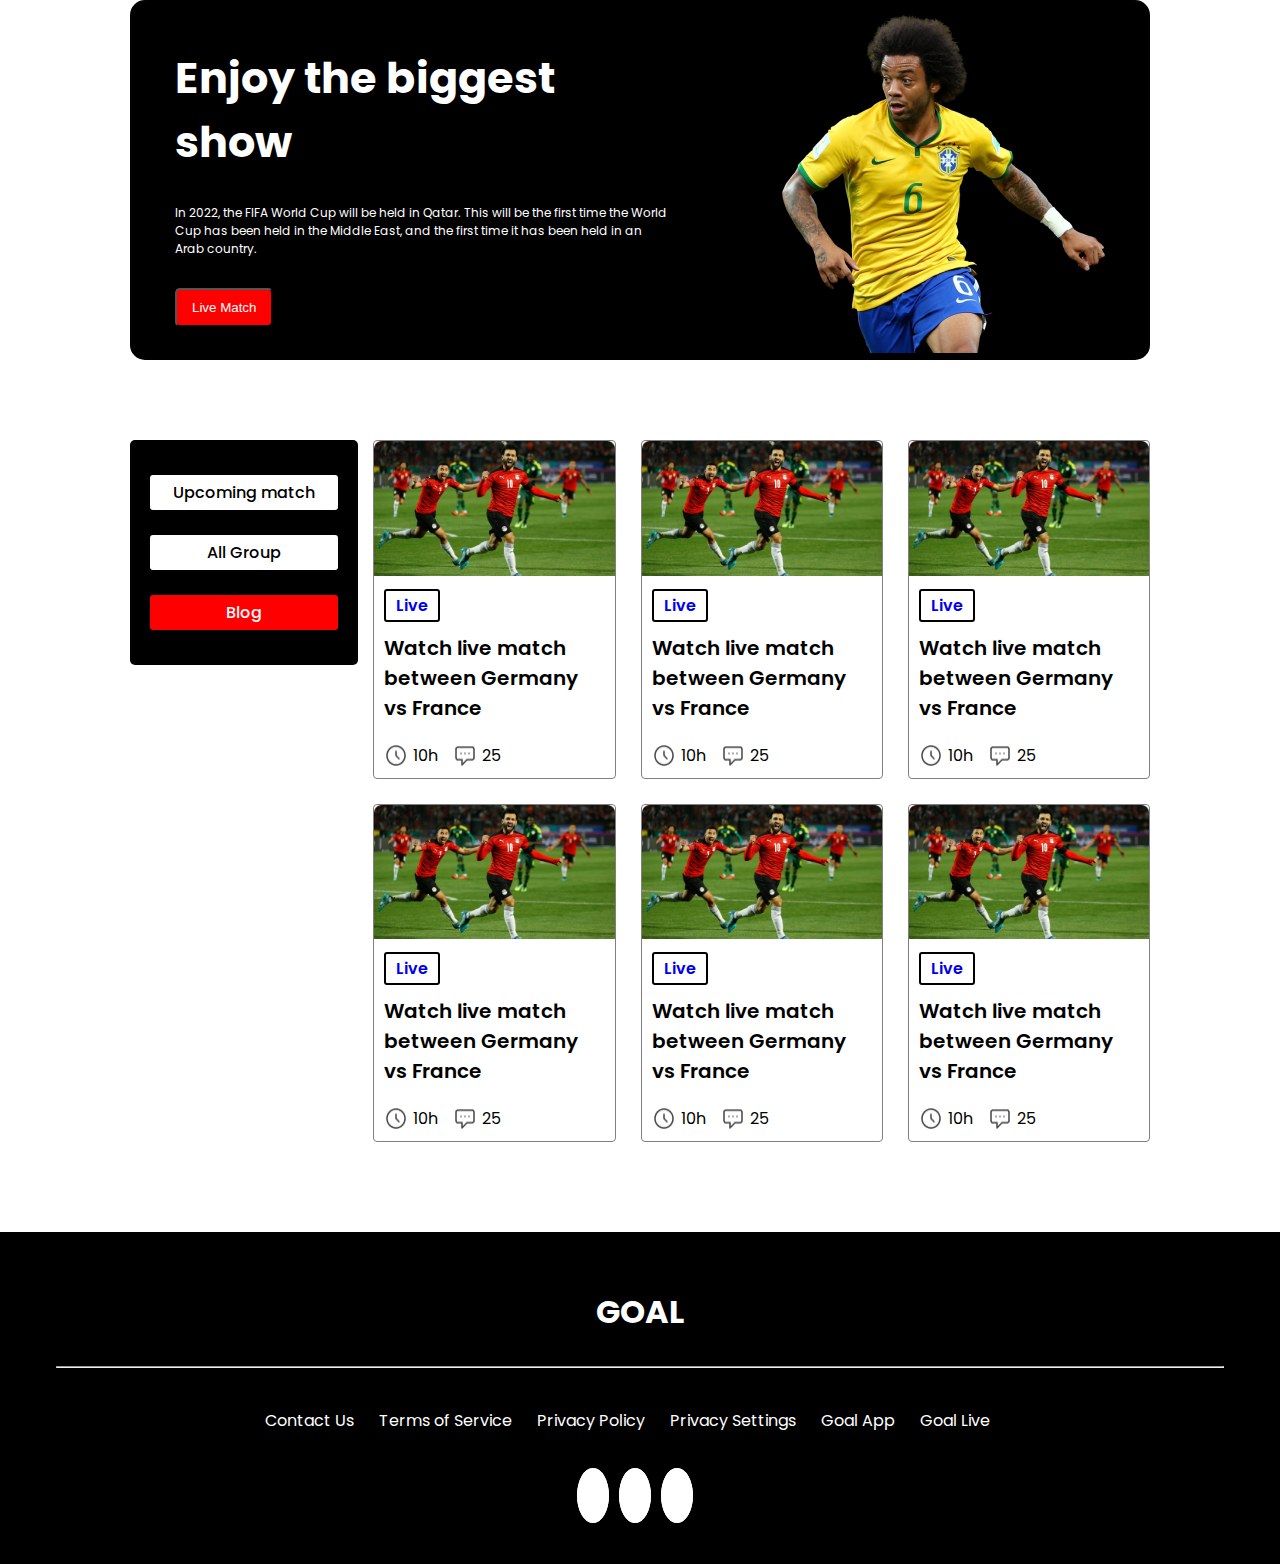
<file: index.html>
<!DOCTYPE html>
<html lang="en">

<head>
    <meta charset="UTF-8">
    <meta http-equiv="X-UA-Compatible" content="IE=edge">
    <meta name="viewport" content="width=device-width, initial-scale=1.0">
    <link rel="stylesheet" href="https://cdnjs.cloudflare.com/ajax/libs/font-awesome/6.1.1/css/all.min.css"
        integrity="sha512-KfkfwYDsLkIlwQp6LFnl8zNdLGxu9YAA1QvwINks4PhcElQSvqcyVLLD9aMhXd13uQjoXtEKNosOWaZqXgel0g=="
        crossorigin="anonymous" referrerpolicy="no-referrer" />
    <link rel="preconnect" href="https://fonts.googleapis.com">
    <link rel="preconnect" href="https://fonts.gstatic.com" crossorigin>
    <link
        href="https://fonts.googleapis.com/css2?family=Poppins:wght@400;600;700&family=Quicksand&family=Roboto+Condensed&family=Wendy+One&display=swap"
        rel="stylesheet">
    <link rel="stylesheet" href="style.css">
    <link rel="shortcut icon" href="icon/favicon.webp" type="image/x-icon">
    <title>FIFA Worldcup 2022 - The Biggest Show on the Earth </title>
</head>

<body>

    <!-- Header section start -->
    <header class="mx-130 flex-container">
        <div class="header__left">
            <h1 class="title">Enjoy the biggest show</h1>
            <p>In 2022, the FIFA World Cup will be held in Qatar. This will be the first time the World Cup has been
                held in the Middle East, and the first time it has been held in an Arab country. </p>
            <button>Live Match <i class="fa-solid fa-angle-right"></i></button>

        </div>
        <div class="header__right">
            <img src="images/Banner Image.png" alt="">
        </div>
    </header>

    <!-- Header section end -->

    <!-- Section start -->
    <section class="mx-130 ">
        <aside>
            <nav>
                <ul>
                    <li> <a href="upcoming.html">Upcoming match</a></li>
                    <li> <a href="#">All Group</a></li>
                    <li class="active"> <a href="index.html">Blog</a></li>

                </ul>
            </nav>
        </aside>
        <main>

            <div class="card">
                <img class="card-image" src="images/Blog Image.png" alt="">
                <div class="card-body">
                    <a href="#">Live</a>
                    <h2 class="card-title">Watch live match between Germany vs France</h2>
                </div>


                <div class="card-footer">
                    <div class="flex-container mr-15 m-flex">
                        <img src="icon/Time Icon.png" alt="">
                        <p>10h</p>
                    </div>
                    <div class="flex-container m-flex">
                        <img src="icon/Chat Icon.png" alt="">
                        <p>25</p>
                    </div>
                </div>



            </div>
            <div class="card">
                <img class="card-image" src="images/Blog Image.png" alt="">
                <div class="card-body">
                    <a href="#">Live</a>
                    <h2 class="card-title">Watch live match between Germany vs France</h2>
                </div>


                <div class="card-footer">
                    <div class="flex-container mr-15 m-flex">
                        <img src="icon/Time Icon.png" alt="">
                        <p>10h</p>
                    </div>
                    <div class="flex-container m-flex">
                        <img src="icon/Chat Icon.png" alt="">
                        <p>25</p>
                    </div>
                </div>



            </div>
            <div class="card">
                <img class="card-image" src="images/Blog Image.png" alt="">
                <div class="card-body">
                    <a href="#">Live</a>
                    <h2 class="card-title">Watch live match between Germany vs France</h2>
                </div>


                <div class="card-footer">
                    <div class="flex-container mr-15 m-flex">
                        <img src="icon/Time Icon.png" alt="">
                        <p>10h</p>
                    </div>
                    <div class="flex-container m-flex">
                        <img src="icon/Chat Icon.png" alt="">
                        <p>25</p>
                    </div>
                </div>



            </div>
            <div class="card">
                <img class="card-image" src="images/Blog Image.png" alt="">
                <div class="card-body">
                    <a href="#">Live</a>
                    <h2 class="card-title">Watch live match between Germany vs France</h2>
                </div>


                <div class="card-footer">
                    <div class="flex-container mr-15 m-flex">
                        <img src="icon/Time Icon.png" alt="">
                        <p>10h</p>
                    </div>
                    <div class="flex-container m-flex">
                        <img src="icon/Chat Icon.png" alt="">
                        <p>25</p>
                    </div>
                </div>



            </div>
            <div class="card">
                <img class="card-image" src="images/Blog Image.png" alt="">
                <div class="card-body">
                    <a href="#">Live</a>
                    <h2 class="card-title">Watch live match between Germany vs France</h2>
                </div>


                <div class="card-footer">
                    <div class="flex-container mr-15 m-flex">
                        <img src="icon/Time Icon.png" alt="">
                        <p>10h</p>
                    </div>
                    <div class="flex-container m-flex">
                        <img src="icon/Chat Icon.png" alt="">
                        <p>25</p>
                    </div>
                </div>



            </div>
            <div class="card">
                <img class="card-image" src="images/Blog Image.png" alt="">
                <div class="card-body">
                    <a href="#">Live</a>
                    <h2 class="card-title">Watch live match between Germany vs France</h2>
                </div>


                <div class="card-footer">
                    <div class="flex-container mr-15 m-flex">
                        <img src="icon/Time Icon.png" alt="">
                        <p>10h</p>
                    </div>
                    <div class="flex-container m-flex">
                        <img src="icon/Chat Icon.png" alt="">
                        <p>25</p>
                    </div>
                </div>



            </div>

        </main>

    </section>
    <div class="view">
        <a href="">View All</a>

    </div>
    <!-- Section End-->

    <footer>
        <div class="footer-title">
            <h1>GOAL</h1>
        </div>
        <hr>
        <nav class="footer-menu">
            <ul class="flex-container">
                <li><a href="">Contact Us</a></li>
                <li><a href="">Terms of Service</a></li>
                <li><a href="">Privacy Policy</a></li>
                <li><a href="">Privacy Settings</a></li>
                <li><a href="">Goal App</a></li>
                <li><a href="">Goal Live</a></li>
            </ul>
        </nav>
        <div class="social">
            <a href="https://www.facebook.com/"><i class="fa-brands fa-facebook"></i></a>
            <a href="https://twitter.com/"><i class="fa-brands fa-twitter"></i></a>
            <a href="https://instagram.com/"><i class="fa-brands fa-instagram"></i></a>



        </div>
    </footer>
</body>

</html>
</file>
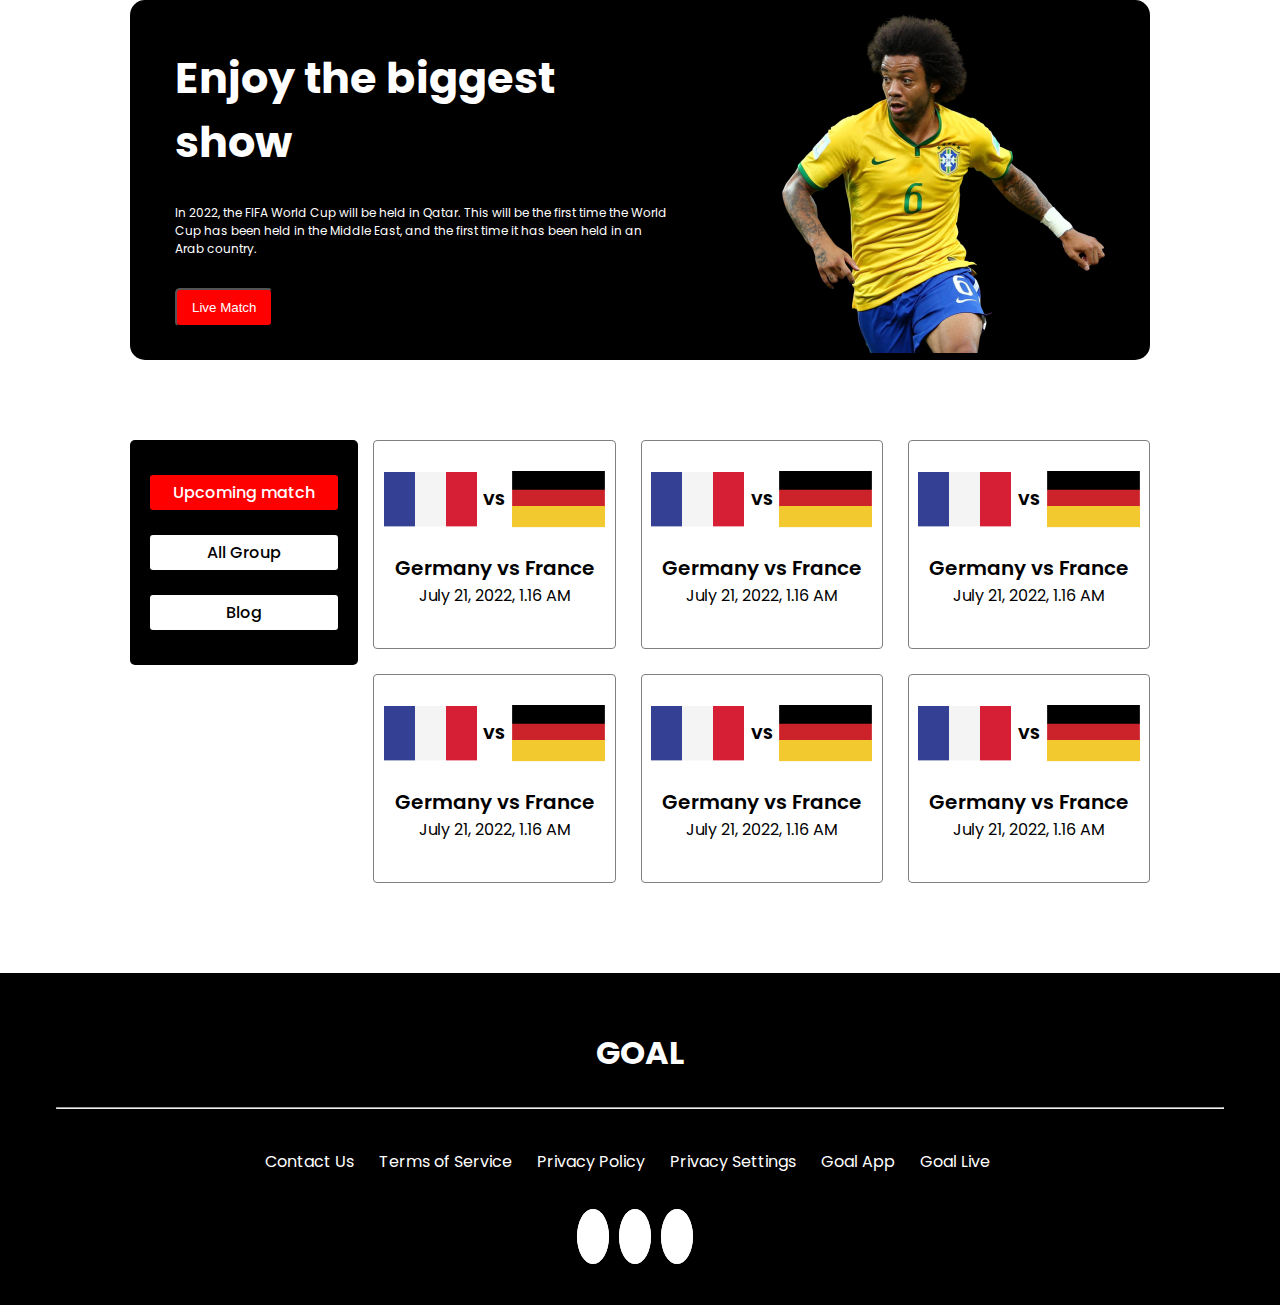
<file: upcoming.html>
<!DOCTYPE html>
<html lang="en">

<head>
    <meta charset="UTF-8">
    <meta http-equiv="X-UA-Compatible" content="IE=edge">
    <meta name="viewport" content="width=device-width, initial-scale=1.0">
    <link rel="stylesheet" href="https://cdnjs.cloudflare.com/ajax/libs/font-awesome/6.1.1/css/all.min.css"
        integrity="sha512-KfkfwYDsLkIlwQp6LFnl8zNdLGxu9YAA1QvwINks4PhcElQSvqcyVLLD9aMhXd13uQjoXtEKNosOWaZqXgel0g=="
        crossorigin="anonymous" referrerpolicy="no-referrer" />
    <link rel="preconnect" href="https://fonts.googleapis.com">
    <link rel="preconnect" href="https://fonts.gstatic.com" crossorigin>
    <link
        href="https://fonts.googleapis.com/css2?family=Poppins:wght@400;600;700&family=Quicksand&family=Roboto+Condensed&family=Wendy+One&display=swap"
        rel="stylesheet">
    <link rel="stylesheet" href="style.css">
    <link rel="shortcut icon" href="icon/favicon.webp" type="image/x-icon">
    <title>Upcoming Matches of FIFA Worldcup</title>
</head>

<body>

    <!-- Header section start -->
    <header class="mx-130 flex-container">
        <div class="header__left">
            <h1 class="title">Enjoy the biggest show</h1>
            <p>In 2022, the FIFA World Cup will be held in Qatar. This will be the first time the World Cup has been
                held in the Middle East, and the first time it has been held in an Arab country. </p>
            <button>Live Match <i class="fa-solid fa-angle-right"></i></button>

        </div>
        <div class="header__right">
            <img src="images/Banner Image.png" alt="">
        </div>
    </header>

    <!-- Header section end -->

    <!-- Section start -->
    <section class="mx-130 ">
        <aside>
            <nav>
                <ul>
                    <li class="active"> <a href="upcoming.html">Upcoming match</a></li>
                    <li> <a href="#">All Group</a></li>
                    <li> <a href="index.html">Blog</a></li>

                </ul>
            </nav>
        </aside>
        <main>

            <div class="card vs-match">

                <div class="card-image flex-container card-vs">
                    <img src="images/Flag.png" alt="">
                    <p>VS</p>
                    <img src="images/germany Flag.png" alt="">
                </div>

                <div class="card-body">
                    <h2 class="card-title">Germany vs France</h2>
                    <p>July 21, 2022, 1.16 AM</p>
                </div>

            </div>
            <div class="card vs-match">

                <div class="card-image flex-container card-vs">
                    <img src="images/Flag.png" alt="">
                    <p>VS</p>
                    <img src="images/germany Flag.png" alt="">
                </div>

                <div class="card-body">
                    <h2 class="card-title">Germany vs France</h2>
                    <p>July 21, 2022, 1.16 AM</p>
                </div>

            </div>
            <div class="card vs-match">

                <div class="card-image flex-container card-vs">
                    <img src="images/Flag.png" alt="">
                    <p>VS</p>
                    <img src="images/germany Flag.png" alt="">
                </div>

                <div class="card-body">
                    <h2 class="card-title">Germany vs France</h2>
                    <p>July 21, 2022, 1.16 AM</p>
                </div>

            </div>
            <div class="card vs-match">

                <div class="card-image flex-container card-vs">
                    <img src="images/Flag.png" alt="">
                    <p>VS</p>
                    <img src="images/germany Flag.png" alt="">
                </div>

                <div class="card-body">
                    <h2 class="card-title">Germany vs France</h2>
                    <p>July 21, 2022, 1.16 AM</p>
                </div>

            </div>
            <div class="card vs-match">

                <div class="card-image flex-container card-vs">
                    <img src="images/Flag.png" alt="">
                    <p>VS</p>
                    <img src="images/germany Flag.png" alt="">
                </div>

                <div class="card-body">
                    <h2 class="card-title">Germany vs France</h2>
                    <p>July 21, 2022, 1.16 AM</p>
                </div>

            </div>
            <div class="card vs-match">

                <div class="card-image flex-container card-vs">
                    <img src="images/Flag.png" alt="">
                    <p>VS</p>
                    <img src="images/germany Flag.png" alt="">
                </div>

                <div class="card-body">
                    <h2 class="card-title">Germany vs France</h2>
                    <p>July 21, 2022, 1.16 AM</p>
                </div>

            </div>



        </main>

    </section>
    <div class="view">
        <a href="">View All</a>

    </div>
    <!-- Section End-->

    <footer>
        <div class="footer-title">
            <h1>GOAL</h1>
        </div>
        <hr>
        <nav class="footer-menu">
            <ul class="flex-container">
                <li><a href="">Contact Us</a></li>
                <li><a href="">Terms of Service</a></li>
                <li><a href="">Privacy Policy</a></li>
                <li><a href="">Privacy Settings</a></li>
                <li><a href="">Goal App</a></li>
                <li><a href="">Goal Live</a></li>
            </ul>
        </nav>
        <div class="social">
            <a href="https://www.facebook.com/"><i class="fa-brands fa-facebook"></i></a>
            <a href="https://twitter.com/"><i class="fa-brands fa-twitter"></i></a>
            <a href="https://instagram.com/"><i class="fa-brands fa-instagram"></i></a>



        </div>
    </footer>
</body>

</html>
</file>
<file: style.css>
* {
    margin: 0;
    padding: 0;

}

body {
    font-family: 'Poppins', sans-serif;
}

.flex-container {
    display: flex;
}

.mx-130 {
    margin: 0 130px;
}

/* header css start */


header {
    background-color: black;
    color: white;
    display: flex;
    align-items: center;
    justify-content: center;
    margin-top: 42px;
    padding: 13px 45px 0;
    border-radius: 15px;

}


.header__left {
    padding-right: 40px;

}

.header__left .title {
    font-size: 43px;
    font-weight: 700;
    padding-bottom: 30px;

}

.header__left p {
    font-size: 12px;
    font-weight: 400;
    padding-bottom: 30px;
}

.header__left button {
    color: white;
    background-color: red;
    padding: 10px 15px;
    border-radius: 5px;
}

.header__left button:hover {
    color: red;
    background-color: white;
    padding: 10px 20px;
    transition: color 1s, padding 2s;
}

.header__right {
    padding-left: 70px;

}

/* section css start */
section {
    display: flex;
    margin-top: 55px !important;
}

aside {
    width: 300px;
    padding: 25px 0;
    margin-right: 15px;

}

aside ul {
    background-color: black;
    list-style: none;
    border-radius: 5px;
    padding: 10px;
}

aside ul li {
    background-color: white;
    margin: 25px 10px;
    padding: 5px;
    border-radius: 3px;
    text-align: center;
}

aside ul li:hover {
    background-color: red;
}

aside ul li a {
    text-decoration: none;
    color: black;
    font-weight: 500;
}

aside ul li a:hover {
    color: #fff;
}

.active {
    background-color: red;
}

.active a {
    color: white;
}


/* aside css end */

/* main css start */
main {
    padding: 25px 0;
    display: grid;
    grid-template-columns: repeat(3, 1fr);
    gap: 25px;
    width: 100%;
}

/* card css  */
.card {
    border: 1px grey solid;
    border-radius: 4px;

}

.card-image {
    width: 100%;
}

.card-body {
    padding: 10px;
}

.card-body a {
    text-decoration: none;
    font-weight: 600;
    border: 2px black solid;
    border-radius: 3px;
    padding: 3px 10px;

}

.card-title {
    font-size: 20px;
    font-weight: 600;
    margin-top: 15px;
}

.card-footer {
    display: flex;
    align-items: center;
    padding: 10px;
}

.card-footer img {
    padding-right: 5px;
}

.mr-15 {
    margin-right: 15px;
}


/* view button for tablet */
.view {
    visibility: hidden;
}


/* footer css */
footer {
    background-color: black;
    color: white;
    text-align: center;
    padding: 56px;
    margin-top: 40px;
}

footer hr {
    margin-bottom: 40px;
    background-color: gray;
    color: gray;
}

.footer-title {
    margin-bottom: 30px;
}

.footer-menu {
    margin-bottom: 30px;
}

.footer-menu ul {
    list-style: none;
    align-items: center;
    justify-content: center;

}

.footer-menu ul li {
    padding-right: 25px;
}

.footer-menu ul li a {
    text-decoration: none;
    color: white;

}

.social {
    margin-top: 50px;
}

.social a {
    color: black;
    padding: 15px;
    border: 1px white solid;
    border-radius: 100%;
    margin-right: 10px;
    background-color: white;

}

/* Upcoming html  CSS */
.vs-match {
    padding: 30px 5px;
    text-align: center;
}

.card-vs {
    align-items: center;
    justify-content: space-around;
}

.card-vs p {
    font-weight: 700;
}



/* Small devices (portrait tablets and large phones, 600px and up) */
@media only screen and (max-width: 600px) {

    .mx-130 {
        margin: 25px 15px;
    }


    header {
        margin-top: 12px;
        padding: 15px 25px;
        border-radius: 10px;


    }


    .header__left {
        padding-right: 5px;
        width: 50%;

    }

    .header__left .title {
        font-size: 20px;
        font-weight: 700;
        padding-bottom: 20px;

    }

    .header__left p {
        font-size: 10px;
        font-weight: 400;
        padding-bottom: 20px;
    }

    .header__left button {
        padding: 5px 10px;
        border-radius: 5px;
    }

    .header__right {
        padding-left: 25px;
        width: 50%;

    }

    .header__right img {
        width: 90%;
    }

    section {
        display: block;
        margin-top: -15px !important;
    }

    aside {

        width: 95%;
        padding: 10px 0;

    }

    aside ul {
        display: flex;
        align-items: center;
        justify-content: space-between;
        background-color: white;
        list-style: none;
        border-radius: 5px;
        padding: 18px 0;
    }

    aside ul li {
        background-color: white;
        border: 2px black solid;
        font-size: 14px;
        padding: 15px 40px;
        border-radius: 5px;

    }

    .active {
        padding: 15px 45px;
    }

    main {
        padding: 0;
        display: grid;
        grid-template-columns: repeat(2, 1fr);
        gap: 15px;
    }


    .card-title {
        font-size: 18px;
        margin-top: 15px;
    }

    .view {
        visibility: visible;
        display: flex;
        justify-content: center;
        align-items: center;


    }

    .view a {
        text-decoration: none;
        border: 1px red solid;
        color: white;
        background-color: red;
        padding: 5px 10px;
        border-radius: 5px;

    }

    footer {
        padding: 46px;
    }

    footer hr {
        margin-bottom: 30px;
    }

    .footer-title {
        margin-bottom: 20px;
    }

    .footer-menu {
        margin-bottom: 20px;
    }


    .footer-menu ul li {
        padding-right: 15px;
    }

    .footer-menu ul li a {
        font-size: 10px;

    }

    .social {
        margin-top: 30px;
    }

    /* Upcoming html  CSS */

    .card-vs img {
        width: 42%;
    }



}


/* Small devices (portrait tablets and large phones, 400px and up) */
@media only screen and (max-width: 400px) {

    .mx-130 {
        margin: 25px 15px;
    }

    .flex-container {
        display: block;
        text-align: center;

    }

    .header__left {
        width: 100%;
        margin-bottom: 20px;

    }

    .header__left .title {
        padding: 20px;


    }

    .header__right {
        width: 100%;

    }

    section {
        display: block;
        margin-top: -25px !important;
    }

    aside {
        width: 200px;
        padding: 25px 0;
        margin: 0 auto;

    }

    aside ul {
        display: block;
        background-color: black;
        padding: 5px;
    }

    aside ul li,
    .active {
        padding: 5px 10px;

    }

    main {

        grid-template-columns: repeat(1, 1fr);
    }

    .card-footer {
        display: flex;
        align-items: center;
        padding: 5px;
    }

    .card-footer img {
        padding-right: 5px;
    }

    .m-flex {
        display: flex;

    }

    .view {
        display: none;
    }


    footer {
        padding: 30px;

    }

    .footer-menu ul li {
        padding-right: 0px;
    }

    .footer-menu ul li a {
        font-size: 14px;

    }

    .social {
        margin-top: 30px;
    }

    /* upcoming CSS */

    .vs-match {
        display: block;
    }

    .card-vs {
        display: flex;
    }

}
</file>
